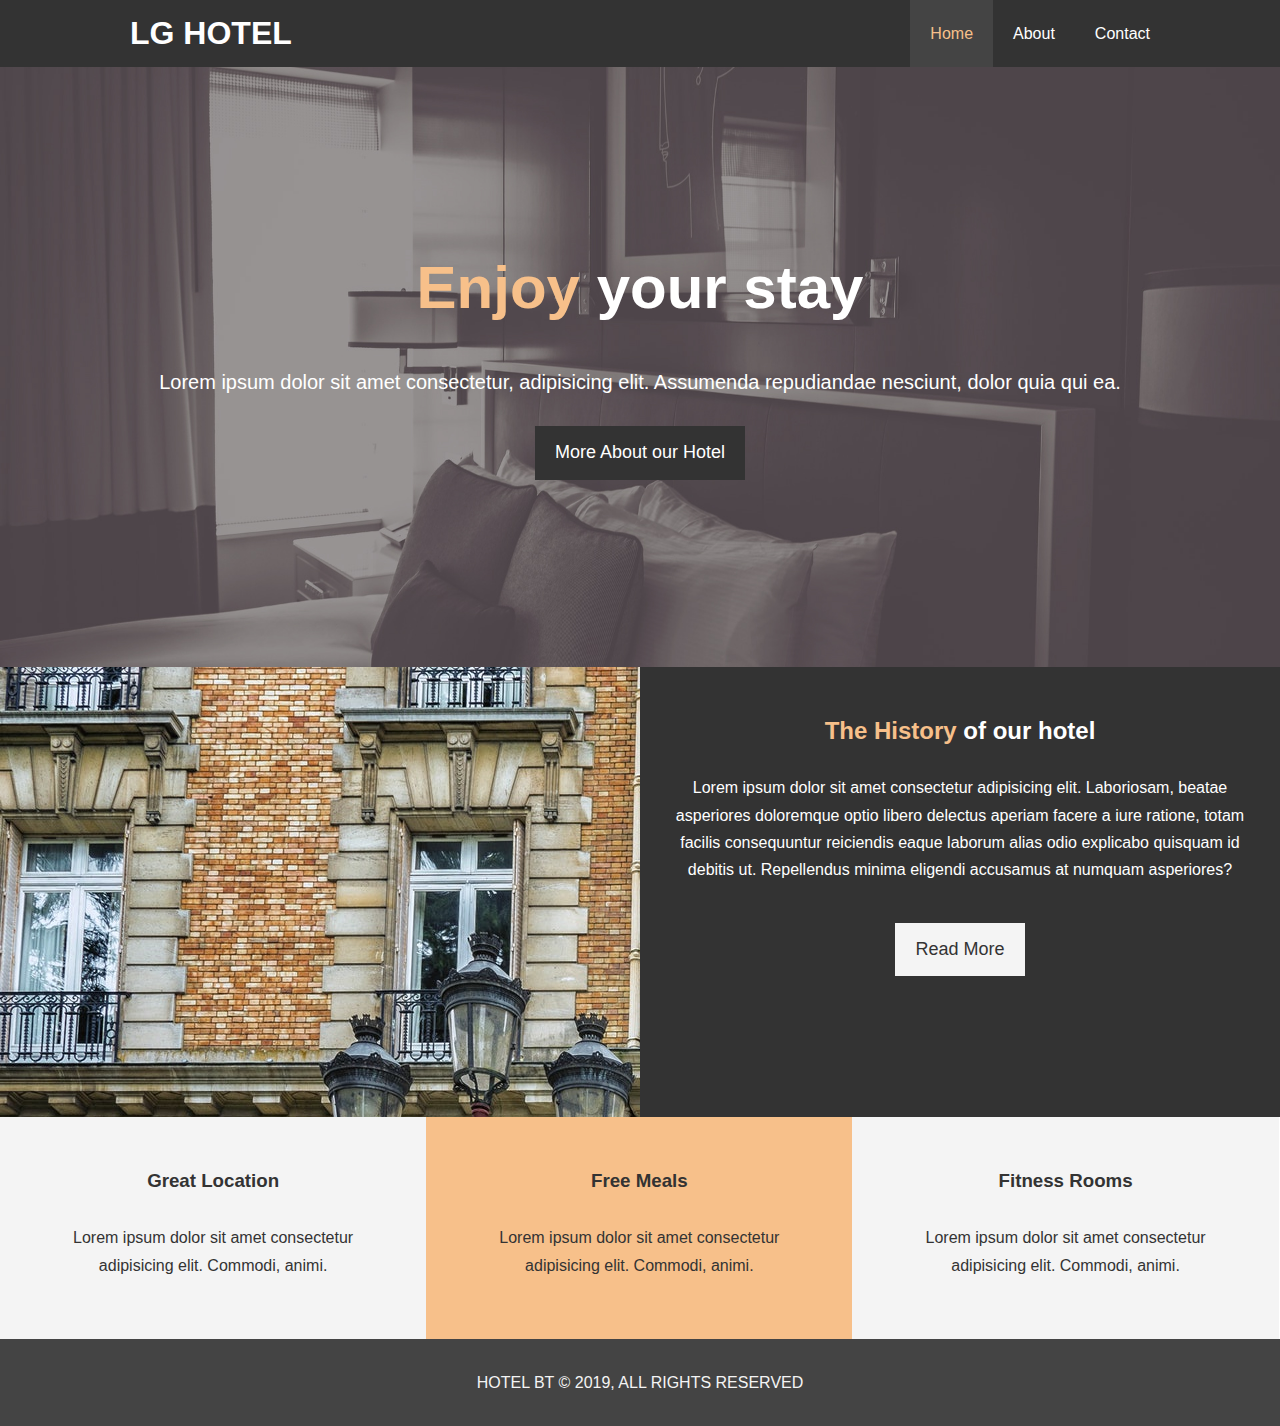
<file: index.html>
<!DOCTYPE html>
<html lang="en">
  <head>
    <meta charset="UTF-8" />
    <meta name="viewport" content="width=device-width, initial-scale=1.0" />
    <meta http-equiv="X-UA-Compatible" content="ie=edge" />
    <meta name="description" content="This is the refresher on HTML and CSS" />
    <meta name="keywords" content="hotel,refresher,html,css" />
    <link
      rel="stylesheet"
      href="https://use.fontawesome.com/releases/v5.7.2/css/all.css"
      integrity="sha384-fnmOCqbTlWIlj8LyTjo7mOUStjsKC4pOpQbqyi7RrhN7udi9RwhKkMHpvLbHG9Sr"
      crossorigin="anonymous"
    />

    <link rel="stylesheet" href="css/style.css" />
    <link
      rel="stylesheet"
      media="screen and (max-width: 768px)"
      href="css/mobile.css"
    />
    <title>Hotel LG | LAKAGANTH HOTEL</title>
  </head>
  <body>
    <header>
      <nav id="navbar">
        <div class="container">
          <h1 class="logo"><a href="index.html">LG HOTEL</a></h1>

          <ul>
            <li><a class="current" href="index.html">Home</a></li>
            <li><a href="about.html">About</a></li>
            <li><a href="contact.html">Contact</a></li>
          </ul>
        </div>
      </nav>

      <div id="showcase">
        <div class="container">
          <div class="showcase-content">
            <h1><span class="text-primary"> Enjoy </span> your stay</h1>
            <p class="lead">
              Lorem ipsum dolor sit amet consectetur, adipisicing elit.
              Assumenda repudiandae nesciunt, dolor quia qui ea.
            </p>
            <a class="btn" href="about.html">More About our Hotel</a>
          </div>
        </div>
      </div>
    </header>

    <section id="home-info" class="bg-dark">
      <div class="info-img"></div>
      <div class="info-content">
        <h2><span class="text-primary">The History</span> of our hotel</h2>
        <p>
          Lorem ipsum dolor sit amet consectetur adipisicing elit. Laboriosam,
          beatae asperiores doloremque optio libero delectus aperiam facere a
          iure ratione, totam facilis consequuntur reiciendis eaque laborum
          alias odio explicabo quisquam id debitis ut. Repellendus minima
          eligendi accusamus at numquam asperiores?
        </p>
        <a href="about.html" class="btn-light btn">Read More</a>
      </div>
    </section>

    <section id="features">
      <div class="box bg-light">
        <i class="fas fa-hotel fa-3x"></i>
        <h3>Great Location</h3>
        <p>
          Lorem ipsum dolor sit amet consectetur adipisicing elit. Commodi,
          animi.
        </p>
      </div>
      <div class="box bg-primary">
        <i class="fas fa-utensils fa-3x"></i>
        <h3>Free Meals</h3>
        <p>
          Lorem ipsum dolor sit amet consectetur adipisicing elit. Commodi,
          animi.
        </p>
      </div>
      <div class="box bg-light">
        <i class="fas fa-dumbbell fa-3x"></i>
        <h3>Fitness Rooms</h3>
        <p>
          Lorem ipsum dolor sit amet consectetur adipisicing elit. Commodi,
          animi.
        </p>
      </div>
    </section>
    <div class="clr"></div>

    <footer id="main-footer">
      <p>HOTEL BT &copy; 2019, ALL RIGHTS RESERVED</p>
    </footer>
  </body>
</html>
</file>
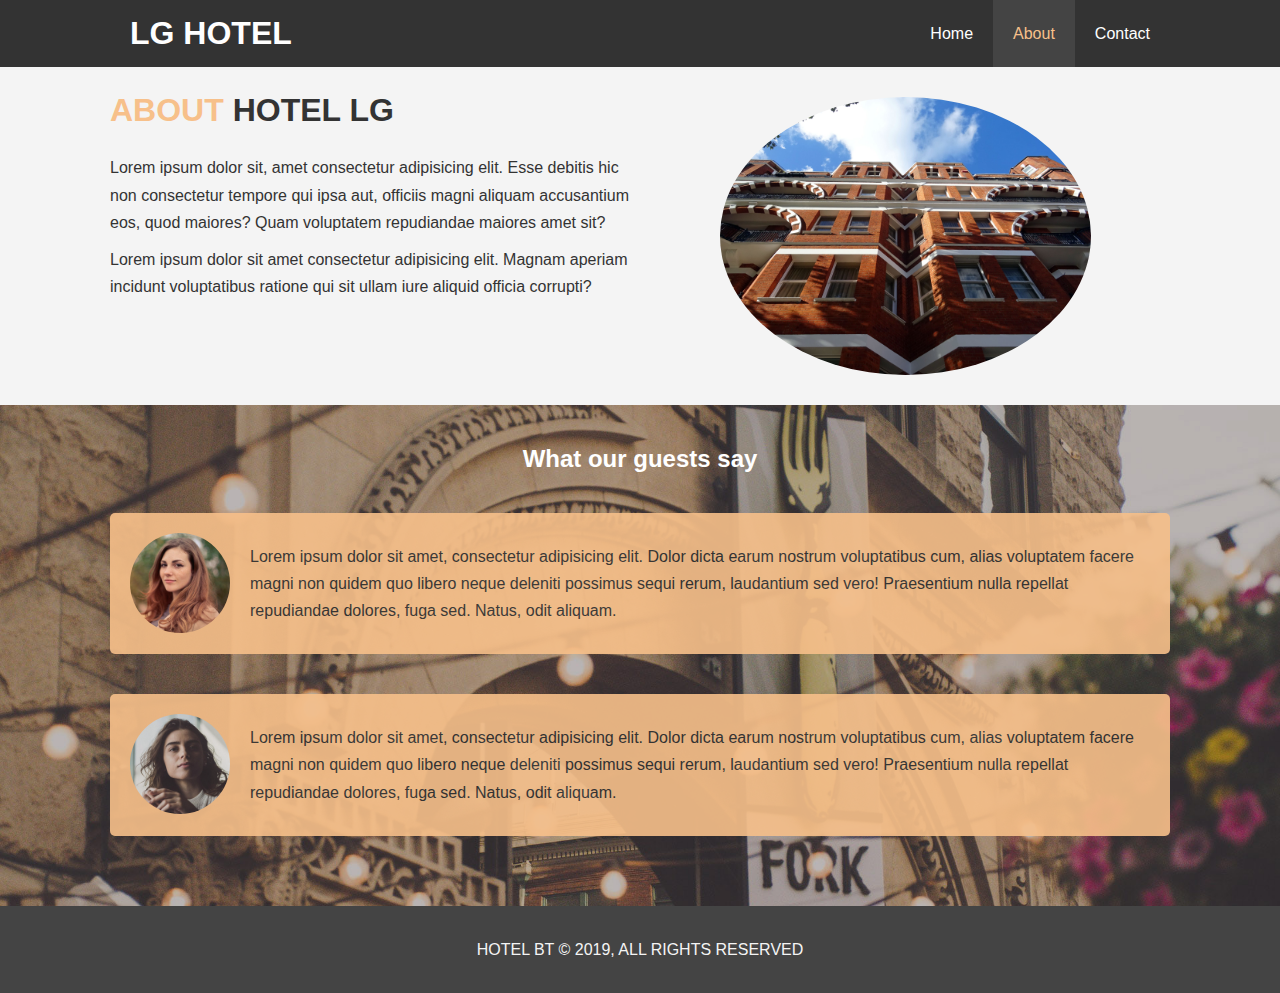
<file: about.html>
<!DOCTYPE html>
<html lang="en">
  <head>
    <meta charset="UTF-8" />
    <meta name="viewport" content="width=device-width, initial-scale=1.0" />
    <meta http-equiv="X-UA-Compatible" content="ie=edge" />
    <meta name="description" content="This is the refresher on HTML and CSS" />
    <meta name="keywords" content="hotel,refresher,html,css" />

    <link rel="stylesheet" href="css/style.css" />
    <link
      rel="stylesheet"
      media="screen and (max-width: 768px)"
      href="css/mobile.css"
    />
    <title>Hotel LG | ABOUT LAKAGANTH HOTEL</title>
  </head>
  <body>
    <header>
      <nav id="navbar">
        <div class="container">
          <h1 class="logo"><a href="index.html">LG HOTEL</a></h1>

          <ul>
            <li><a href="index.html">Home</a></li>
            <li><a class="current" href="about.html">About</a></li>
            <li><a href="contact.html">Contact</a></li>
          </ul>
        </div>
      </nav>
    </header>

    <section id="about-info" class="bg-light py-3">
      <div class="container">
        <div class="info-left">
          <h1 class="l-heading">
            <span class="text-primary"> ABOUT </span> HOTEL LG
          </h1>

          <p>
            Lorem ipsum dolor sit, amet consectetur adipisicing elit. Esse
            debitis hic non consectetur tempore qui ipsa aut, officiis magni
            aliquam accusantium eos, quod maiores? Quam voluptatem repudiandae
            maiores amet sit?
          </p>
          <p>
            Lorem ipsum dolor sit amet consectetur adipisicing elit. Magnam
            aperiam incidunt voluptatibus ratione qui sit ullam iure aliquid
            officia corrupti?
          </p>
        </div>
        <div class="info-right">
          <img src="./img/photo-2.jpg" alt="hotel" />
        </div>
      </div>
    </section>
    <div class="clr"></div>

    <section id="testimonials" class="py-3">
      <div class="container">
        <h2 class="l-heading">What our guests say</h2>
        <div class="testimonial bg-primary">
          <img src="./img/person-1.jpg" alt="girl1" />
          <p>
            Lorem ipsum dolor sit amet, consectetur adipisicing elit. Dolor
            dicta earum nostrum voluptatibus cum, alias voluptatem facere magni
            non quidem quo libero neque deleniti possimus sequi rerum,
            laudantium sed vero! Praesentium nulla repellat repudiandae dolores,
            fuga sed. Natus, odit aliquam.
          </p>
        </div>
        <div class="testimonial bg-primary">
          <img src="./img/person-2.jpg" alt="girl2" />
          <p>
            Lorem ipsum dolor sit amet, consectetur adipisicing elit. Dolor
            dicta earum nostrum voluptatibus cum, alias voluptatem facere magni
            non quidem quo libero neque deleniti possimus sequi rerum,
            laudantium sed vero! Praesentium nulla repellat repudiandae dolores,
            fuga sed. Natus, odit aliquam.
          </p>
        </div>
      </div>
    </section>

    <footer id="main-footer">
      <p>HOTEL BT &copy; 2019, ALL RIGHTS RESERVED</p>
    </footer>
  </body>
</html>
</file>
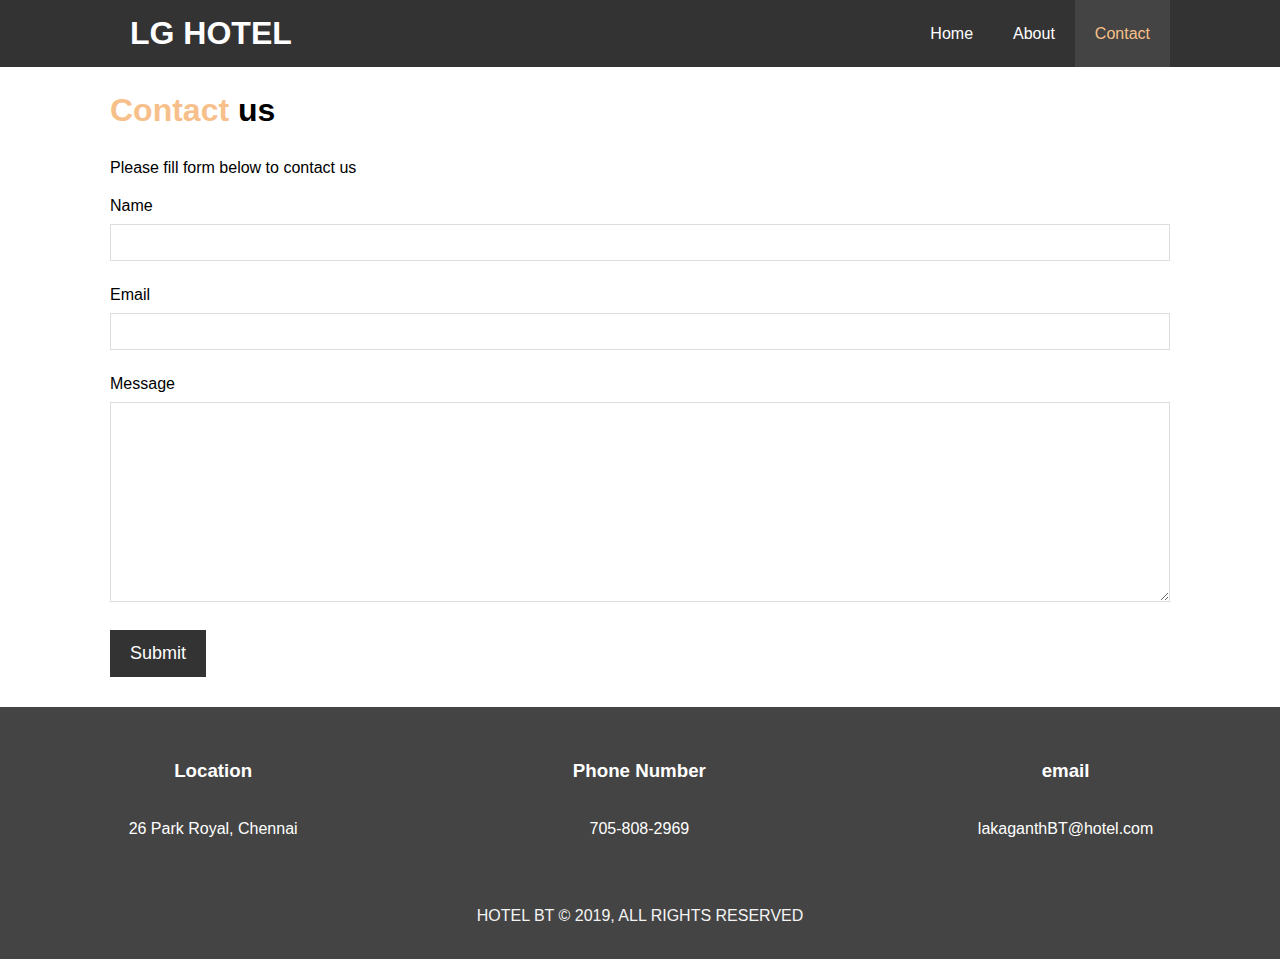
<file: contact.html>
<!DOCTYPE html>
<html lang="en">
  <head>
    <meta charset="UTF-8" />
    <meta name="viewport" content="width=device-width, initial-scale=1.0" />
    <meta http-equiv="X-UA-Compatible" content="ie=edge" />
    <meta name="description" content="This is the refresher on HTML and CSS" />
    <meta name="keywords" content="hotel,refresher,html,css" />
    <link
      rel="stylesheet"
      href="https://use.fontawesome.com/releases/v5.7.2/css/all.css"
      integrity="sha384-fnmOCqbTlWIlj8LyTjo7mOUStjsKC4pOpQbqyi7RrhN7udi9RwhKkMHpvLbHG9Sr"
      crossorigin="anonymous"
    />


    <link rel="stylesheet" href="css/style.css" />
    <link
      rel="stylesheet"
      media="screen and (max-width: 768px)"
      href="css/mobile.css"
    />
    <title>Hotel LG | Contact LAKAGANTH HOTEL</title>
  </head>
  <body>
    <header>
      <nav id="navbar">
        <div class="container">
          <h1 class="logo"><a href="index.html">LG HOTEL</a></h1>

          <ul>
            <li><a href="index.html">Home</a></li>
            <li><a href="about.html">About</a></li>
            <li><a class="current" href="contact.html">Contact</a></li>
          </ul>
        </div>
      </nav>
    </header>

    <section id="contact-form" class="py-3">
      <div class="container">
        <h1 class="l-heading"><span class="text-primary">Contact </span>us</h1>
        <p>Please fill form below to contact us</p>

        <form action="#">
          <div class="form-group">
            <label for="name">Name</label>
            <input type="text" name="name" id="name" />
          </div>
          <div class="form-group">
            <label for="email">Email</label>
            <input type="email" name="email" id="email" />
          </div>
          <div class="form-group">
            <label for="mesage">Message</label>
            <textarea type="text" name="message" id="message"></textarea>
          </div>
          <button class="btn" type="submit">Submit</button>
        </form>
      </div>
    </section>

    <section id="contact-info" class="bg-dark">
            <div class="box ">
                    <i class="fas fa-hotel fa-3x"></i>
                    <h3>Location</h3>
                    <p>
                      26 Park Royal, Chennai
                    </p>
                  </div>
                  <div class="box ">
                    <i class="fas fa-phone fa-3x"></i>
                    <h3>Phone Number</h3>
                    <p>
                      705-808-2969
                    </p>
                  </div>
                  <div class="box ">
                    <i class="fas fa-envelope fa-3x"></i>
                    <h3>email</h3>
                    <p>
                      lakaganthBT@hotel.com
                    </p>
                  </div>

    <footer id="main-footer">
      <p>HOTEL BT &copy; 2019, ALL RIGHTS RESERVED</p>
    </footer>
  </body>
</html>
</file>
<file: css/mobile.css>
#navbar .logo {
  float: none;
  text-align: center;
}

#navbar ul,
#navbar ul li {
  float: none;
}

#navbar ul li a {
  padding: 5px;
  border-bottom: #444444 dotted 1px;
}

#home-info .info-img {
  display: none;
}

#home-info .info-content {
  float: none;
  width: 100%;
}

.box {
  float: none;
  width: 100%;
}

#about-info .info-right,
#about-info .info-left {
  float: none;
  width: 100%;
}

.l-heading {
  text-align: center;
}

about-info .info-right {
  margin-top: 30px;
}

#contact-info .box {
  border-bottom: #444444 dotted 1px;
}

#showcase .showcase-content {
  padding-top: 100px;
}
</file>
<file: css/style.css>
/* Reset */

* {
  margin: 0;
  padding: 0;
  box-sizing: border-box;
}

/* MAin styling */

html,
body {
  font-family: "Segoe UI", Tahoma, Geneva, Verdana, sans-serif;
  line-height: 1.7em;
}

a {
  color: #333;
  text-decoration: none;
}

h1,
h2,
h3 {
  padding-bottom: 20px;
}

p {
  margin: 10px 0;
}

/* UTILITY CLASSES */

.container {
  margin: auto;
  max-width: 1100px;
  overflow: auto;
  padding: 0 20px;
}

.text-primary {
  color: #f7c08a;
}

.lead {
  font-size: 20px;
}

.btn {
  display: inline-block;
  font-size: 18px;
  color: #fff;
  background: #333;
  padding: 13px 20px;
  border: none;
  cursor: pointer;
}

.btn:hover {
  background: #f7c08a;
  color: #333;
}

.btn-light {
  background: #f4f4f4;
  color: #333;
}

.bg-dark {
  background: #333;
  color: #fff;
}

.bg-light {
  background: #f4f4f4;
  color: #333;
}

.bg-primary {
  color: #333;
  background: #f7c08a;
}

.clr {
  clear: both;
}

l-heading {
  font-size: 40px;
  line-height: 1.2;
}

/* Padding */

.py-1 {
  padding: 10px 0;
}

.py-2 {
  padding: 20px 0;
}

.py-3 {
  padding: 30px 0;
}
/* NAVBAR */

#navbar {
  background: #333;
  color: #fff;
  overflow: auto;
}

#navbar a {
  color: #fff;
}

#navbar .logo {
  float: left;
  padding: 20px;
}

#navbar ul {
  list-style: none;
  float: right;
}

#navbar ul li {
  float: left;
}

#navbar ul li a {
  display: block;
  padding: 20px;
  text-align: center;
}

#navbar ul li a:hover,
#navbar ul li a.current {
  background: #444;
  color: #f7c08a;
}

/* SHOWCASE */

#showcase {
  background: url("../img/showcase.jpg") no-repeat center center/cover;
  height: 600px;
}

#showcase .showcase-content {
  color: #fff;
  text-align: center;
  padding-top: 170px;
}

#showcase .showcase-content h1 {
  font-size: 60px;
  line-height: 1.7em;
}

#showcase .showcase-content p {
  padding-bottom: 20px;
}

/* HOME INFO */

#home-info {
  height: 450px;
}

#home-info .info-img {
  float: left;
  width: 50%;
  background: url("../img/photo-1.jpg") no-repeat;
  min-height: 100%;
}

#home-info .info-content {
  float: right;
  width: 50%;
  height: 100%;
  text-align: center;
  padding: 50px 30px;
  overflow: hidden;
}

#home-info .info-content p {
  padding-bottom: 30px;
}

/* Features Section */

.box {
  float: left;
  width: 33.3%;
  padding: 50px;
  text-align: center;
}

.box i {
  margin-bottom: 10px;
}

/* About INFO */

#about-info .info-right {
  float: right;
  width: 50%;
  min-height: 100%;
}

#about-info .info-right img {
  display: block;
  margin: auto;
  width: 70%;
  border-radius: 50%;
}

#about-info .info-left {
  float: left;
  width: 50%;
  min-height: 100%;
}

#testimonials {
  height: 100%;
  background: url("../img/test-bg.jpg") no-repeat center center/cover;
  padding-top: 40px;
}

#testimonials h2 {
  color: #fff;
  text-align: center;
  padding-bottom: 40px;
}

#testimonials .testimonial {
  padding: 20px;
  margin-bottom: 40px;
  border-radius: 5px;
  opacity: 0.9;
}

#testimonials .testimonial img {
  width: 100px;
  float: left;
  margin-right: 20px;
  border-radius: 50%;
}

/* Contact Form */

#contact-form .form-group {
  margin-bottom: 20px;
}

#contact-form label {
  display: block;
  margin-bottom: 5px;
}

#contact-form input,
#contact-form textarea {
  width: 100%;
  padding: 10px;
  border: 1px #ddd solid;
}
#contact-form textarea {
  height: 200px;
}

#contact-form input:focus,
#contact-form textarea:focus {
  outline: none;
  border-color: #f7c08a;
}

/* MAIN FOTTER */

#main-footer {
  text-align: center;
  background: #444;
  color: #f4f4f4;
  padding: 20px;
}
</file>
